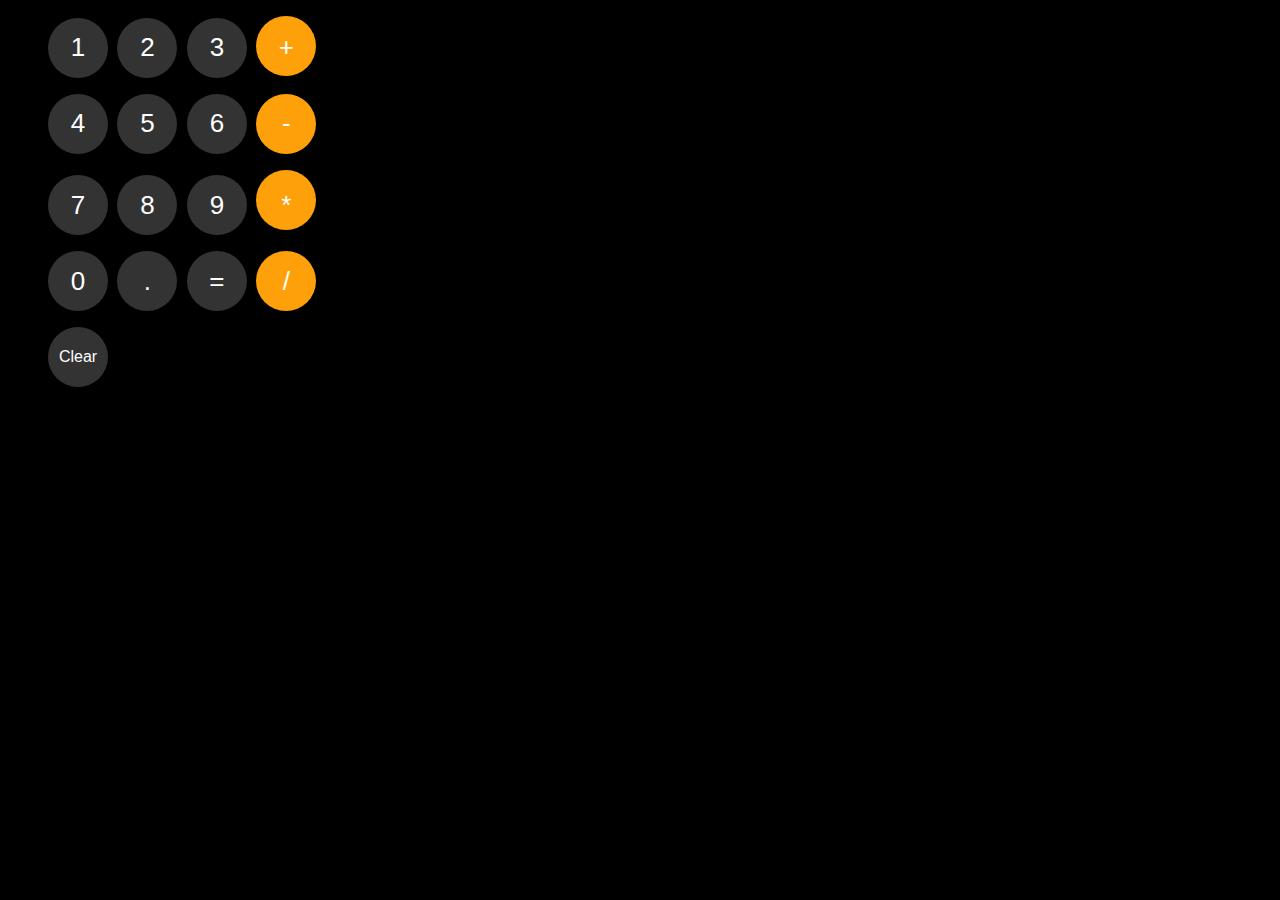
<file: index.html>
<!DOCTYPE html>
<html lang="en">
<head>
  <meta charset="UTF-8">
  <meta http-equiv="X-UA-Compatible" content="IE=edge">
  <meta name="viewport" content="width=device-width, initial-scale=1.0">
  <title>Calculator</title>
<link rel="stylesheet" href="./calculator.css">
</head>
<body>
  <p class="js-preview calculations"></p>

  <p>
    <button onclick="updateCalculations('1');">1</button>
    <button onclick="updateCalculations('2');">2</button>
    <button onclick="updateCalculations('3');">3</button>
    <button onclick="updateCalculations(' + ');" class="plus">+</button>
  </p>
  <p>
    <button onclick="updateCalculations('4');">4</button>
    <button onclick="updateCalculations('5');">5</button>
    <button onclick="updateCalculations('6');">6</button>
    <button onclick="updateCalculations(' - ');" class="minus">-</button>
  </p>
  <p>
    <button onclick="updateCalculations('7');">7</button>
    <button onclick="updateCalculations('8');">8</button>
    <button onclick="updateCalculations('9');">9</button>
    <button onclick="updateCalculations(' * ');" class="multiply">*</button>
  </p>

  <p>
    <button onclick="updateCalculations('0')">0</button>
    <button onclick="updateCalculations('.')"">.</button>


    <button onclick=" 
    calculations = eval(calculations); 
     //storing data where calculations happen
      localStorage.setItem('calculations', JSON.stringify(calculations));
     console.log(calculations);
     displayCalculations();
     ">=</button>


    <button onclick="updateCalculations(' / ');" class="divide">/</button>
  </p>
  
  <BUtton onclick="calculations = '';  displayCalculations () ;  //storing data
  localStorage.setItem('calculations', JSON.stringify(calculations));" class="clear-button">Clear</BUtton>


  <script src="./calculator.js"></script>
  
</body>
</html>
</file>
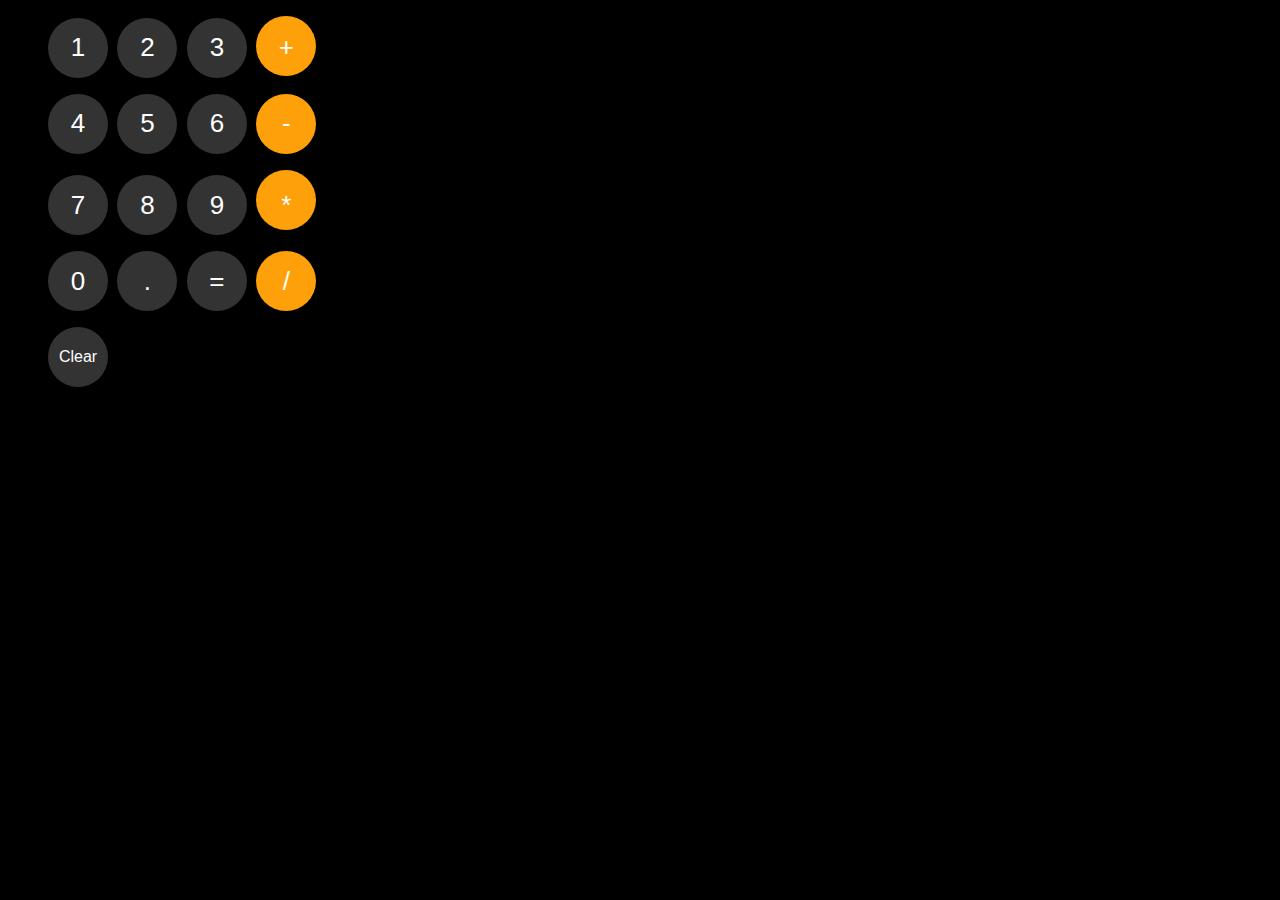
<file: calculator.html>
<!DOCTYPE html>
<html lang="en">
<head>
  <meta charset="UTF-8">
  <meta http-equiv="X-UA-Compatible" content="IE=edge">
  <meta name="viewport" content="width=device-width, initial-scale=1.0">
  <title>Exercise-8h-Calculator</title>
<link rel="stylesheet" href="./calculator.css">
</head>
<body>
<p class="js-preview calculations"></p>

  <p>
    <button onclick="updateCalculations('1');">1</button>
    <button onclick="updateCalculations('2');">2</button>
    <button onclick="updateCalculations('3');">3</button>
    <button onclick="updateCalculations(' + ');" class="plus">+</button>
  </p>
  <p>
    <button onclick="updateCalculations('4');">4</button>
    <button onclick="updateCalculations('5');">5</button>
    <button onclick="updateCalculations('6');">6</button>
    <button onclick="updateCalculations(' - ');" class="minus">-</button>
  </p>
  <p>
    <button onclick="updateCalculations('7');">7</button>
    <button onclick="updateCalculations('8');">8</button>
    <button onclick="updateCalculations('9');">9</button>
    <button onclick="updateCalculations(' * ');" class="multiply">*</button>
  </p>

  <p>
    <button onclick="updateCalculations('0')">0</button>
    <button onclick="updateCalculations('.')"">.</button>


    <button onclick=" 
    calculations = eval(calculations); 
     //storing data where calculations happen
      localStorage.setItem('calculations', JSON.stringify(calculations));
     console.log(calculations);
     displayCalculations();
     ">=</button>


    <button onclick="updateCalculations(' / ');" class="divide">/</button>
  </p>
  
  <BUtton onclick="calculations = '';  displayCalculations () ;  //storing data
  localStorage.setItem('calculations', JSON.stringify(calculations));" class="clear-button">Clear</BUtton>


  <script src="./calculator.js"></script>
  
</body>
</html>
</file>
<file: calculator.css>
body{
  margin-left: 3rem;
  font-family: Arial, Helvetica, sans-serif;
  background-color: black;

}
h1{
  color: white;
}
.calculations{
    color: white;
    font-size: 45px;
    margin-top: 15px;
    margin-bottom: 5px;
}
button{
  background-color: #333333;
  color: white;
  height: 60px;
  width: 60px;
  border-radius: 60px;
  border: none;
  font-size: 26px;
  cursor: pointer;
  margin-right: 5px;
  }
  .plus{
    padding: 0;
    padding-top: 13px;
    padding-bottom: 10px;
    padding-left: 20px;
    padding-right: 20px;
  border-radius: 50px;
  background-color:   #FEA00A;
  }
  .minus{
    padding: 0;
    padding-top: 10px;
    padding-bottom: 10px;
    padding-left: 25px;
    padding-right: 25px;
  border-radius: 50px;
  background-color:   #FEA00A;
  }

  .multiply{
    padding: 0;
    padding-top: 17px;
    padding-bottom: 6px;
    padding-left: 25px;
    padding-right: 25px;
  border-radius: 50px;
  background-color:   #FEA00A;
  }
  .divide { 
    padding: 0;
    padding-top: 10px;
    padding-bottom: 10px;
    padding-left: 25px;
    padding-right: 25px;
    border-radius: 50px;
    background-color:   #FEA00A;
  }
  .clear-button{
    font-size: 1rem;
    padding-top: 20px;
    padding-bottom: 20px;
    padding-left: 10px;
    padding-right: 10px;
    border-radius: 60px;
  }
</file>
